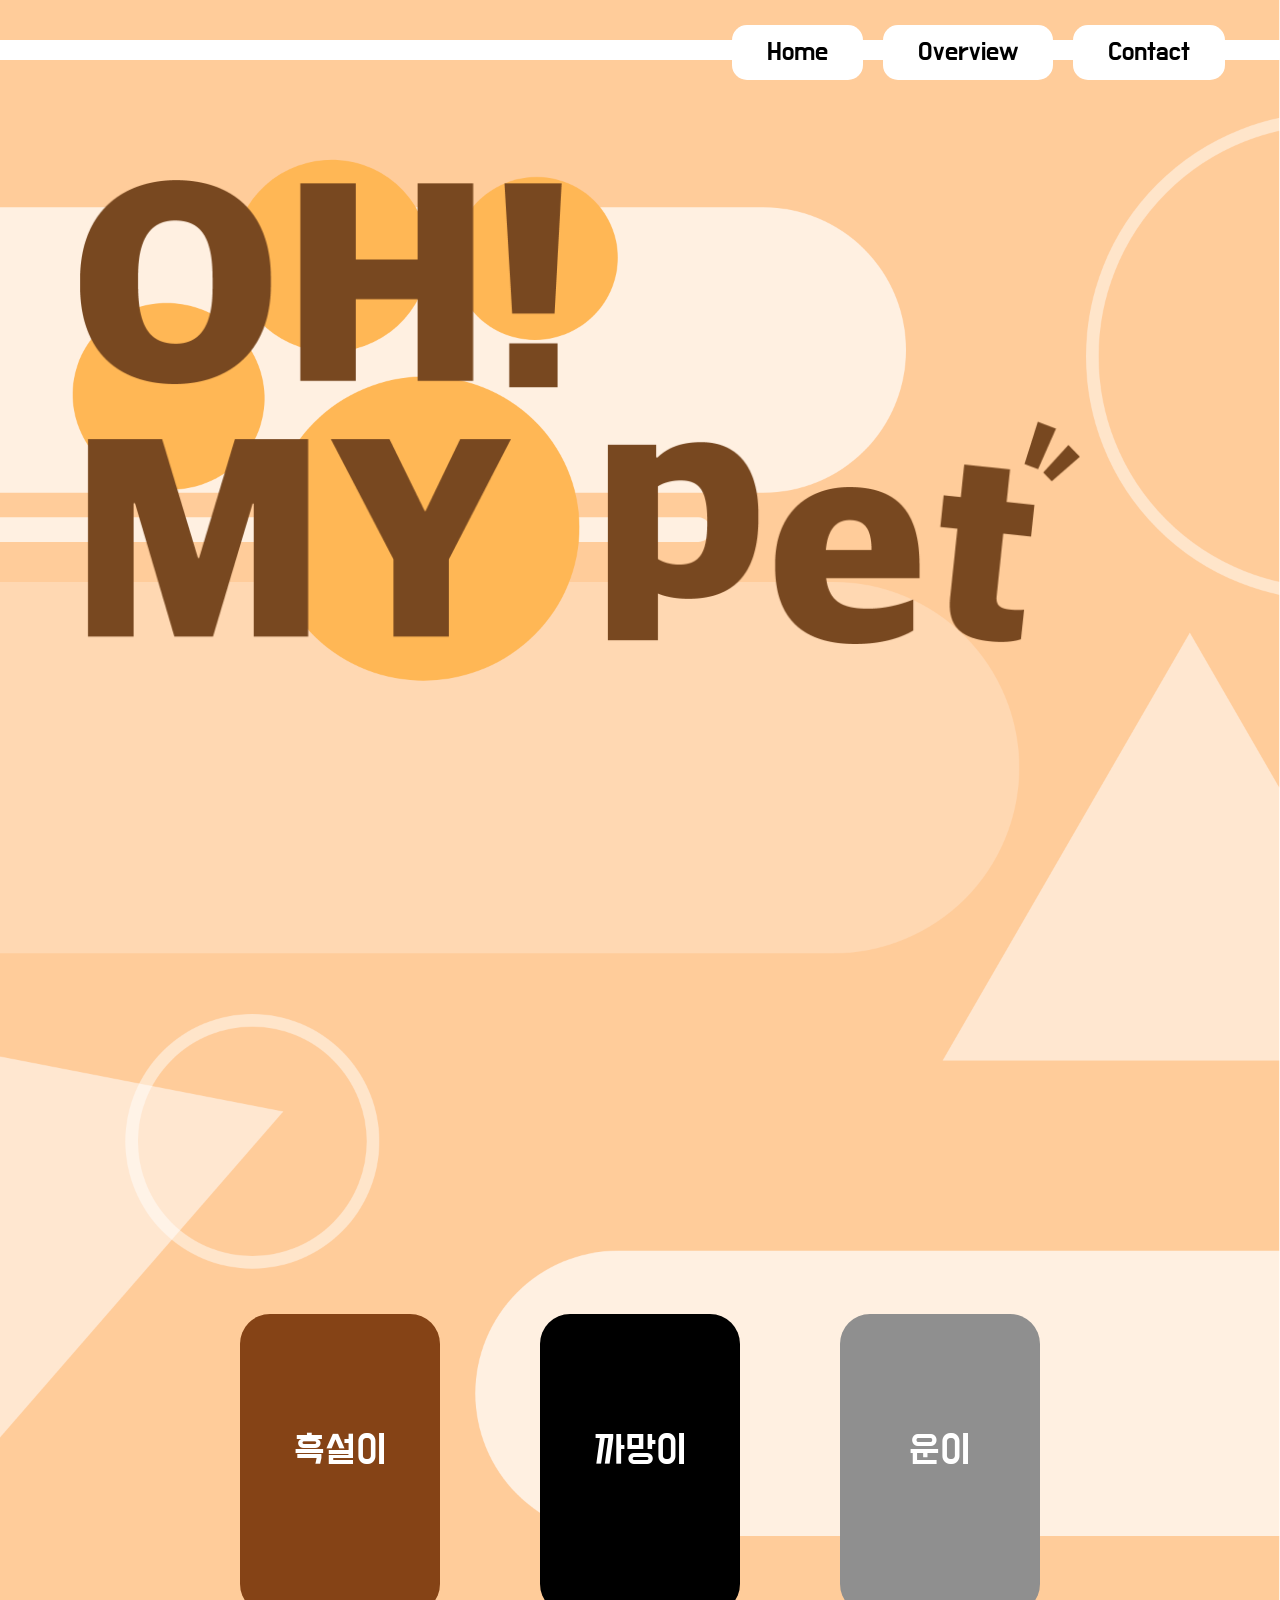
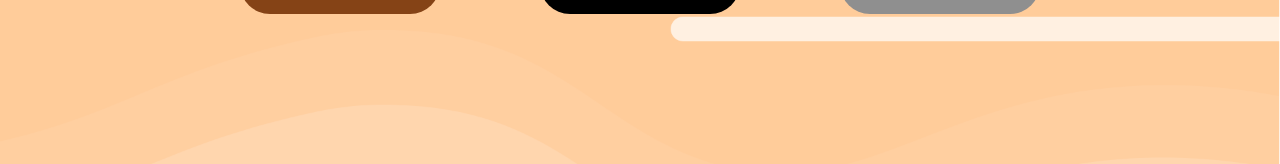
<file: final/index.html>
<!DOCTYPE html>
<html lang="ko">
<head>
    <meta charset="utf-8">
    <meta name="viewport" content="width=device-width, initial-scale=1">
    <title> Oh my pet </title>
    <link href="main.css" rel="stylesheet">
</head>

<body>
        <img id="target" src="topL.png">
    <nav>
        <ul class="top-nav">
            <li class="button"><a href="#" onclick="location.href='main.html'">Home</a></li>
            <li class="button"><a href="#" onclick="location.href='Overview.html'">Overview</a></li>
            <li class="button lastBtn"><a href="#" onclick="location.href='Contact.html'">Contact</a></li>
        </ul>
      </nav>



    <img class="logo" src="logo.png" width="1000px">

    <div class="pbox" id="jump">
        <div class="imgbox0">
            <div class="dog abox"><a>흑설이</a></div>
            <img class="imgbox1" src="bsbtt2.png" width="250px">
                <img class="imgbutton1" src="bsbtt1.png" width="180px">

                <a href="#" onclick="location.href='Bsintro.html'"><img class="imgbutton2" src="bsbtt3.png" width="180px"></a>
                <a href="#" onclick="location.href='BS.html'"><img class="imgbutton3" src="bsbtt4.png" width="180px"></a>
        </div>

        <div class="imgbox0">
            <div class="cat1 abox"><a>까망이</a></div>
            <img class="imgbox2" src="Bbtt2.png" width="250px">
                <img class="imgbutton1" src="Bbtt1.png" width="180px">

                <a href="#" onclick="location.href='Bintro.html'"><img class="imgbutton2" src="Bbtt3.png" width="180px"></a>
                <a href="#" onclick="location.href='B.html'"><img class="imgbutton3" src="Bbtt4.png" width="180px"></a>
        </div>

        <div class="imgbox0">
            <div class="cat2 abox"><a>운이</a></div>
            <img class="imgbox3" src="unbtt2.png" width="250px">
                <img class="imgbutton1" src="unbtt1.png" width="180px">
                
                <a href="#" onclick="location.href='unintro.html'"><img class="imgbutton2" src="unbtt3.png" width="180px"></a>
                <a href="#" onclick="location.href='un.html'"><img class="imgbutton3" src="unbtt4.png" width="180px"></a>
        </div>

    </div>

              <!-- jQuery 라이브러리 연결 -->
              <script type="text/javascript" src="jquery-3.6.1.min.js"></script>

              <script>
                  $(window).on('scroll', function(){
                      var yPos = $(window).scrollTop();

                      if(yPos >= 600) {
                          $('#target').stop().animate({'left': '0px'}, 100);
                      } else {
                          $('#target').stop().animate({'left': '-550px'}, 100);
                      }
                  });


              </script>

        
</body>

</html>
</file>
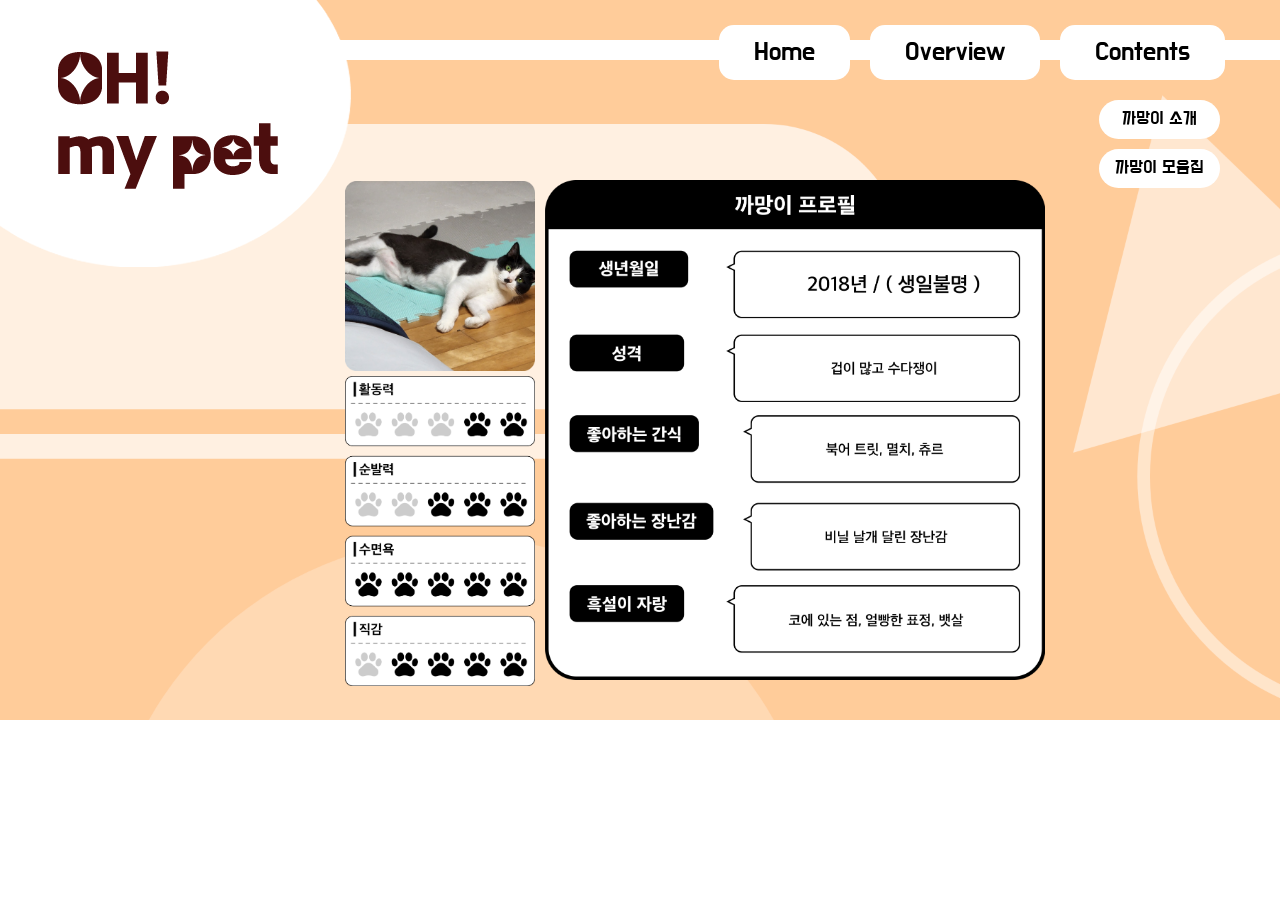
<file: final/Bintro.html>
<!DOCTYPE html>
<html lang="ko">
<head>
    <meta charset="utf-8">
    <meta name="viewport" content="width=device-width, initial-scale=1">
    <title> Oh my pet_까망이 소개 </title>
    <link href="intro.css" rel="stylesheet">
    </head>
    
    <body>
        <img id="target" src="topL.png">
    <nav>
        <ul class="top-nav">
            <li class="button"><a href="#" onclick="location.href='main2.html'">Home</a></li>
            <li class="button"><a href="#" onclick="location.href='Overview.html'">Overview</a></li>
            <li class="button lastBtn"><a href="#" onclick="location.href='Contact.html'">Contents</a></li>
        </ul>
        <ul class="R-nav">
            <li class="RButton"><a href="#" onclick="location.href='Bintro.html'">까망이 소개</a></li>
            <li class="RButton"><a href="#" onclick="location.href='B.html'">까망이 모음집</a></li>
        </ul>

        <div class="intbox">
            <div class="intbox2">
                <img class="imgintbox" src="intb1.png" width="190px">
                <img class="imgintbox" src="intb3.png" width="190px">
                    <img class="icon" src="iconb.png" width="300px">
                    <img class="icon1" src="iconciao.png" width="300px">
            </div>
            <div>
                <img src="intb2.png" width="500px">
            </div>
        </div>
      </nav>
</file>
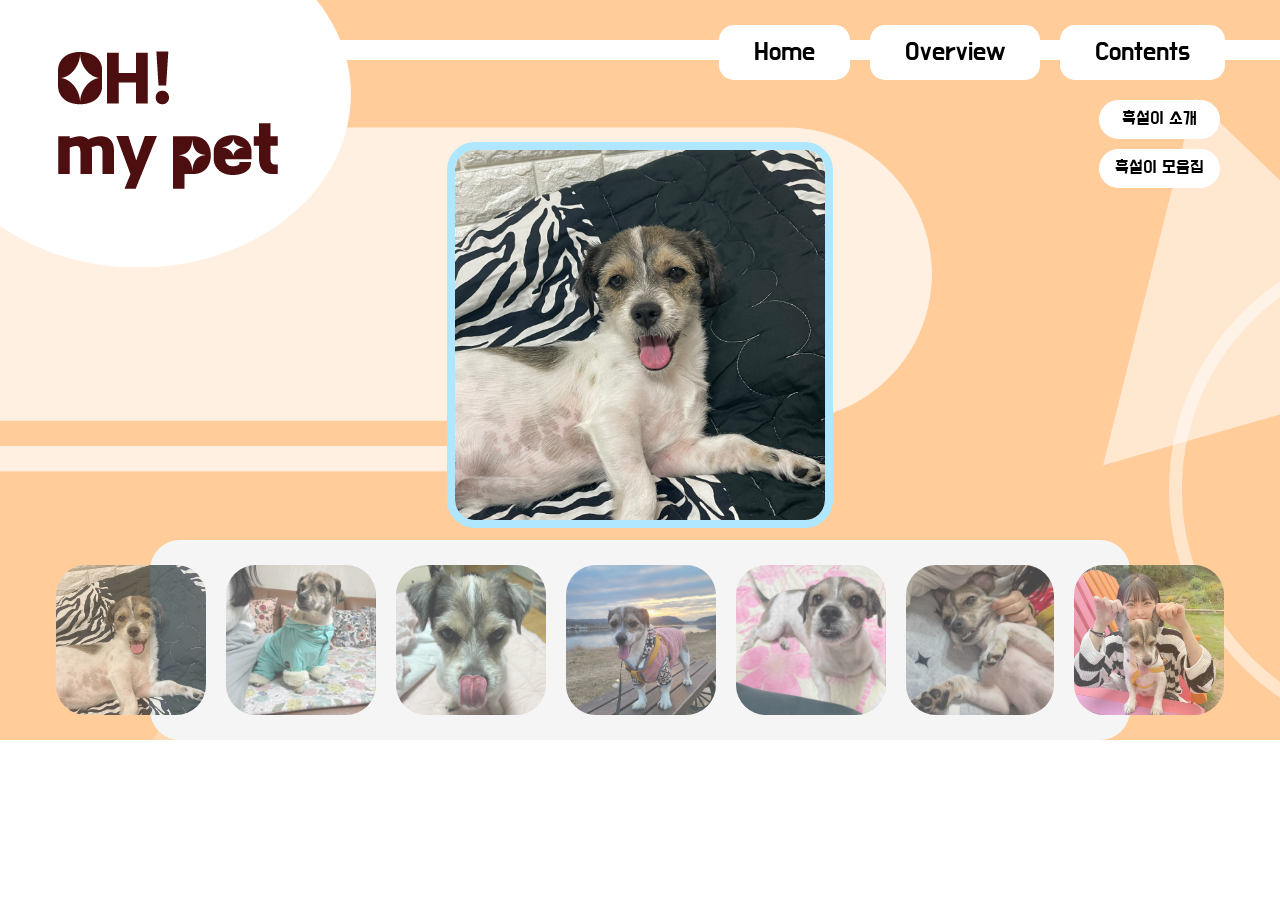
<file: final/BS.html>
<!DOCTYPE html>
<html lang="ko">
<head>
    <meta charset="utf-8">
    <meta name="viewport" content="width=device-width, initial-scale=1">
    <title> Oh my pet_흑설이 모음집 </title>
    <link href="intro.css" rel="stylesheet">
    </head>
    
    <body>
        <img id="target" src="topL.png">
    <nav>
        <ul class="top-nav">
            <li class="button"><a href="#" onclick="location.href='main2.html'">Home</a></li>
            <li class="button"><a href="#" onclick="location.href='Overview.html'">Overview</a></li>
            <li class="button lastBtn"><a href="#" onclick="location.href='Contact.html'">Contents</a></li>
        </ul>
        <ul class="R-nav">
            <li class="RButton"><a href="#" onclick="location.href='Bsintro.html'">흑설이 소개</a></li>
            <li class="RButton"><a href="#" onclick="location.href='BS.html'">흑설이 모음집</a></li>
        </ul>
      </nav>


        <div id="content">
            <div id="bigImages">
                <img id="big" src="bs1.jpg">
            </div>
            <div id="smallImages">
                <img class="small" src="bs1.jpg">
                <img class="small" src="bs8.jpg">
                <img class="small" src="bs3.jpg">
                <img class="small" src="bs4.jpg">
                <img class="small" src="bs5.jpg">
                <img class="small" src="bs6.jpg">
                <img class="small" src="bs7.jpg">
            </div>
        </div>
    
        <script>
        var bigPic = document.querySelector("#big");
    var smallPics = document.querySelectorAll(".small");
    
    for(var i = 0 ; i < smallPics.length ; i++){
        smallPics[i].onclick = changepic;
    }
    
    function changepic(){
        var smallPicAttribute = this.getAttribute("src");
        bigPic.setAttribute("src", smallPicAttribute);
    }
    </script>

    </body>
    </html>
</file>
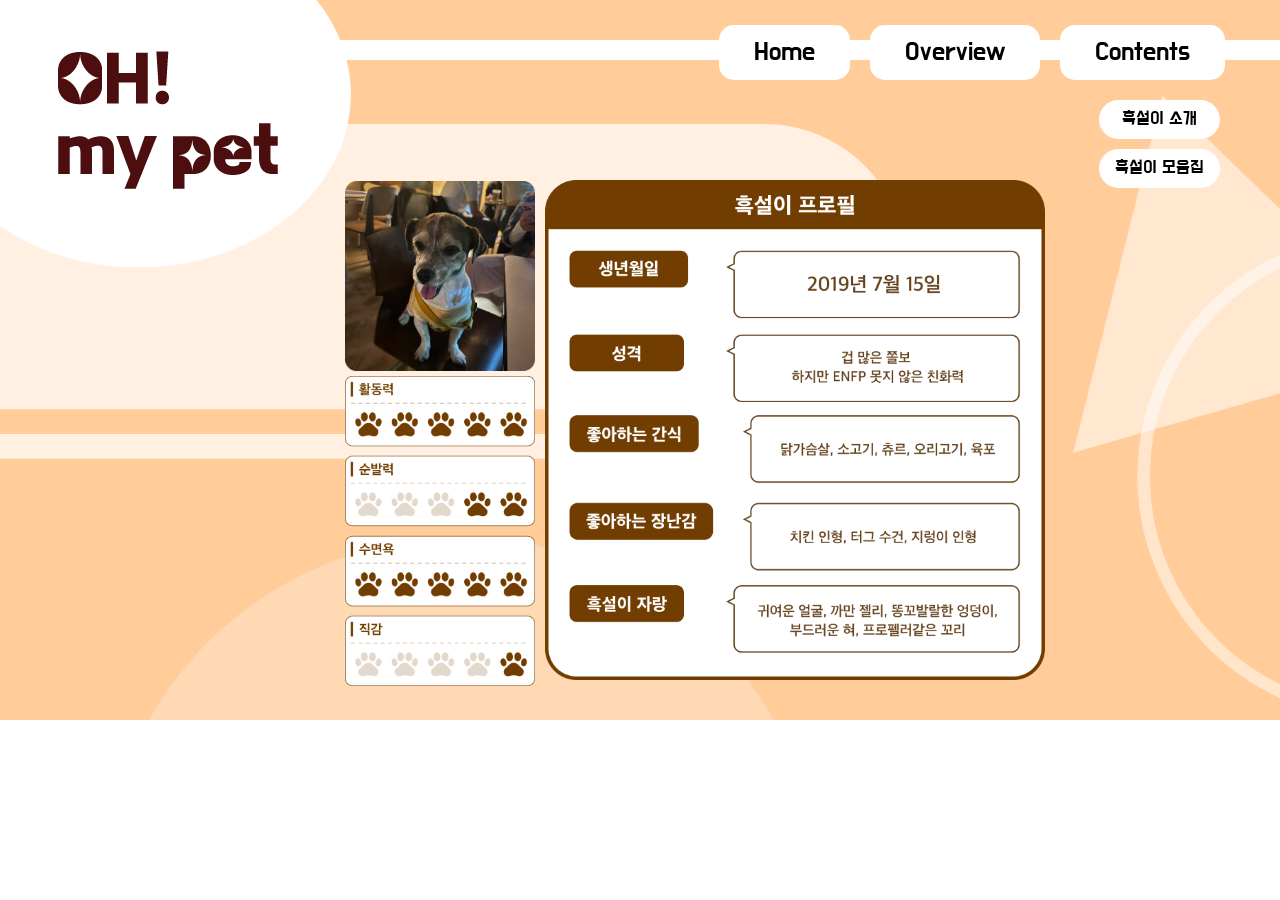
<file: final/Bsintro.html>
<!DOCTYPE html>
<html lang="ko">
<head>
    <meta charset="utf-8">
    <meta name="viewport" content="width=device-width, initial-scale=1">
    <title> Oh my pet_흑설이 소개 </title>
    <link href="intro.css" rel="stylesheet">
    </head>
    
    <body>
        <img id="target" src="topL.png">
    <nav>
        <ul class="top-nav">
            <li class="button"><a href="#" onclick="location.href='main2.html'">Home</a></li>
            <li class="button"><a href="#" onclick="location.href='Overview.html'">Overview</a></li>
            <li class="button lastBtn"><a href="#" onclick="location.href='Contact.html'">Contents</a></li>
        </ul>
        <ul class="R-nav">
            <li class="RButton"><a href="#" onclick="location.href='Bsintro.html'">흑설이 소개</a></li>
            <li class="RButton"><a href="#" onclick="location.href='BS.html'">흑설이 모음집</a></li>
        </ul>

        <div class="intbox">
            <div class="intbox2">
                <img class="imgintbox" src="intbs1.png" width="190px">
                <img class="imgintbox" src="intbs3.png" width="190px">
                    <img class="icon" src="iconbs.png" width="300px">
                    <img class="icon1" src="iconborn.png" width="300px">
            </div>
            <div>
                <img src="intbs2.png" width="500px">
            </div>

        </div>
        

      </nav>
</file>
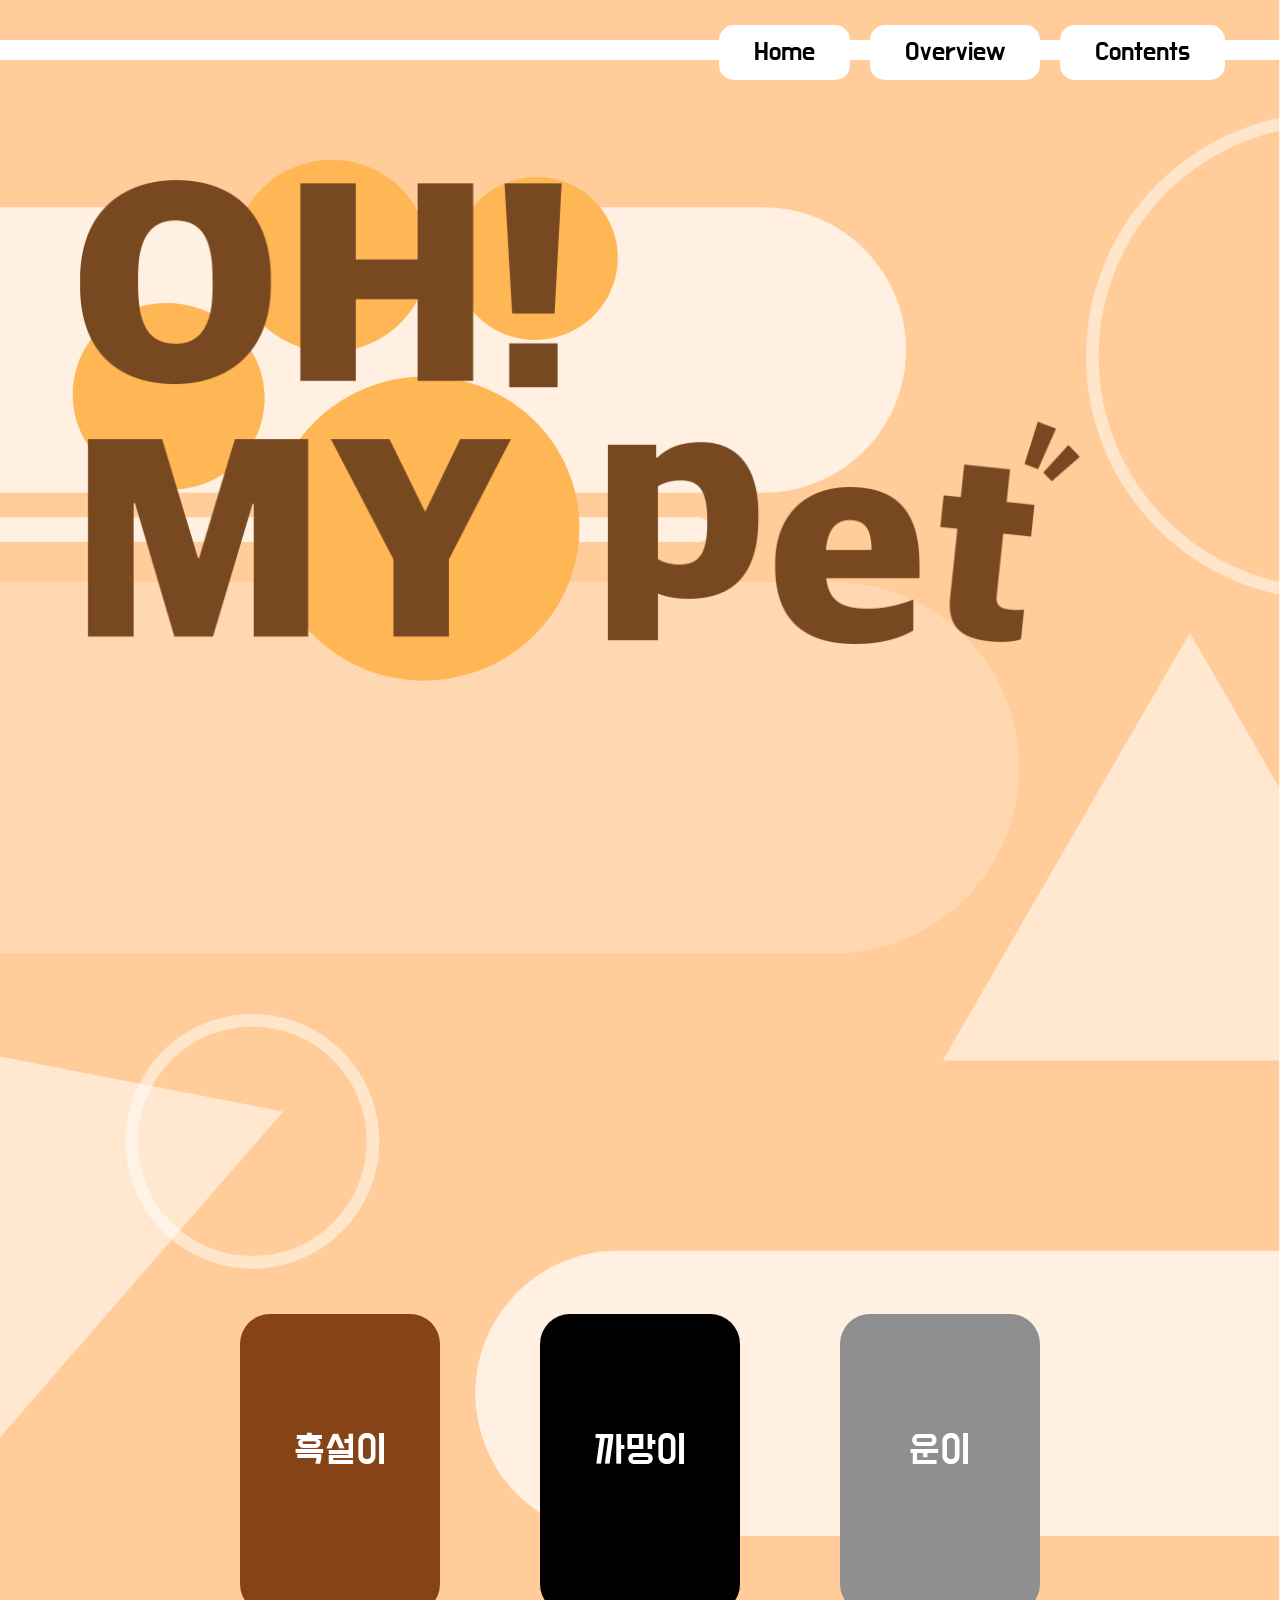
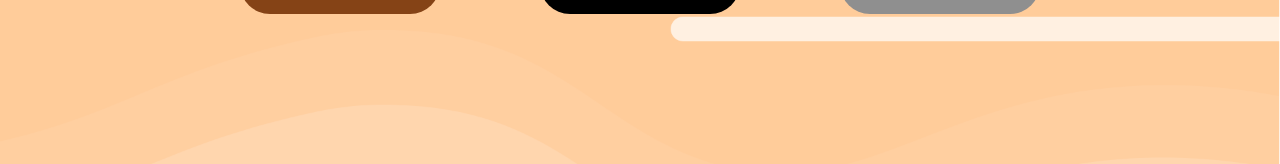
<file: final/main.html>
<!DOCTYPE html>
<html lang="ko">
<head>
    <meta charset="utf-8">
    <meta name="viewport" content="width=device-width, initial-scale=1">
    <title> Oh my pet </title>
    <link href="main.css" rel="stylesheet">
</head>

<body>
        <img id="target" src="topL.png">
    <nav>
        <ul class="top-nav">
            <li class="button"><a href="#" onclick="location.href='main.html'">Home</a></li>
            <li class="button"><a href="#" onclick="location.href='Overview.html'">Overview</a></li>
            <li class="button lastBtn"><a href="#" onclick="location.href='Contact.html'">Contents</a></li>
        </ul>
      </nav>



    <img class="logo" src="logo.png" width="1000px">

    <div class="pbox" id="jump">
        <div class="imgbox0">
            <div class="dog abox"><a>흑설이</a></div>
            <img class="imgbox1" src="bsbtt2.png" width="250px">
                <img class="imgbutton1" src="bsbtt1.png" width="180px">

                <a href="#" onclick="location.href='Bsintro.html'"><img class="imgbutton2" src="bsbtt3.png" width="180px"></a>
                <a href="#" onclick="location.href='BS.html'"><img class="imgbutton3" src="bsbtt4.png" width="180px"></a>
        </div>

        <div class="imgbox0">
            <div class="cat1 abox"><a>까망이</a></div>
            <img class="imgbox2" src="Bbtt2.png" width="250px">
                <img class="imgbutton1" src="Bbtt1.png" width="180px">

                <a href="#" onclick="location.href='Bintro.html'"><img class="imgbutton2" src="Bbtt3.png" width="180px"></a>
                <a href="#" onclick="location.href='B.html'"><img class="imgbutton3" src="Bbtt4.png" width="180px"></a>
        </div>

        <div class="imgbox0">
            <div class="cat2 abox"><a>운이</a></div>
            <img class="imgbox3" src="unbtt2.png" width="250px">
                <img class="imgbutton1" src="unbtt1.png" width="180px">
                
                <a href="#" onclick="location.href='unintro.html'"><img class="imgbutton2" src="unbtt3.png" width="180px"></a>
                <a href="#" onclick="location.href='un.html'"><img class="imgbutton3" src="unbtt4.png" width="180px"></a>
        </div>

    </div>

              <!-- jQuery 라이브러리 연결 -->
              <script type="text/javascript" src="jquery-3.6.1.min.js"></script>

              <script>
                  $(window).on('scroll', function(){
                      var yPos = $(window).scrollTop();

                      if(yPos >= 600) {
                          $('#target').stop().animate({'left': '0px'}, 100);
                      } else {
                          $('#target').stop().animate({'left': '-550px'}, 100);
                      }
                  });


              </script>

        
</body>

</html>
</file>
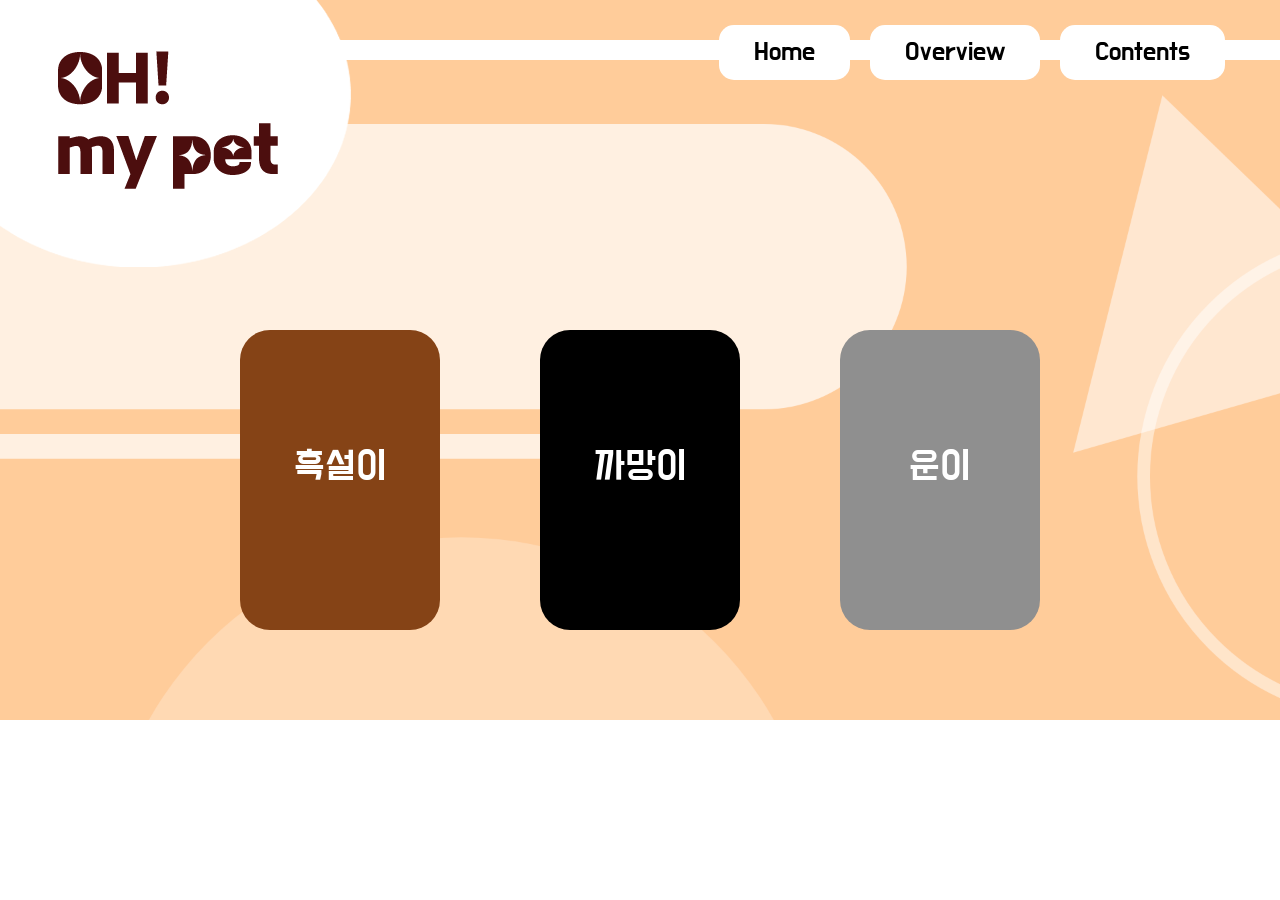
<file: final/main2.html>
<!DOCTYPE html>
<html lang="ko">
<head>
    <meta charset="utf-8">
    <meta name="viewport" content="width=device-width, initial-scale=1">
    <title> Oh my pet </title>
    <link href="main2.css" rel="stylesheet">
    </head>
    
    <body>
        <img id="target" src="topL.png">
    <nav>
        <ul class="top-nav">
            <li class="button"><a href="#" onclick="location.href='main2.html'">Home</a></li>
            <li class="button"><a href="#" onclick="location.href='Overview.html'">Overview</a></li>
            <li class="button lastBtn"><a href="#" onclick="location.href='Contact.html'">Contents</a></li>
        </ul>

        <div class="pbox" id="jump">
            <div class="imgbox0">
                <div class="dog abox"><a>흑설이</a></div>
                <img class="imgbox1" src="bsbtt2.png" width="250px">
                    <img class="imgbutton1" src="bsbtt1.png" width="180px">
    
                    <a href="#" onclick="location.href='Bsintro.html'"><img class="imgbutton2" src="bsbtt3.png" width="180px"></a>
                    <a href="#" onclick="location.href='BS.html'"><img class="imgbutton3" src="bsbtt4.png" width="180px"></a>
            </div>
    
            <div class="imgbox0">
                <div class="cat1 abox"><a>까망이</a></div>
                <img class="imgbox2" src="Bbtt2.png" width="250px">
                    <img class="imgbutton1" src="Bbtt1.png" width="180px">
    
                    <a href="#" onclick="location.href='Bintro.html'"><img class="imgbutton2" src="Bbtt3.png" width="180px"></a>
                    <a href="#" onclick="location.href='B.html'"><img class="imgbutton3" src="Bbtt4.png" width="180px"></a>
            </div>
    
            <div class="imgbox0">
                <div class="cat2 abox"><a>운이</a></div>
                <img class="imgbox3" src="unbtt2.png" width="250px">
                    <img class="imgbutton1" src="unbtt1.png" width="180px">
                    
                    <a href="#" onclick="location.href='unintro.html'"><img class="imgbutton2" src="unbtt3.png" width="180px"></a>
                    <a href="#" onclick="location.href='un.html'"><img class="imgbutton3" src="unbtt4.png" width="180px"></a>
            </div>
    
        </div>
    
           
        </div>
      </nav>
</file>
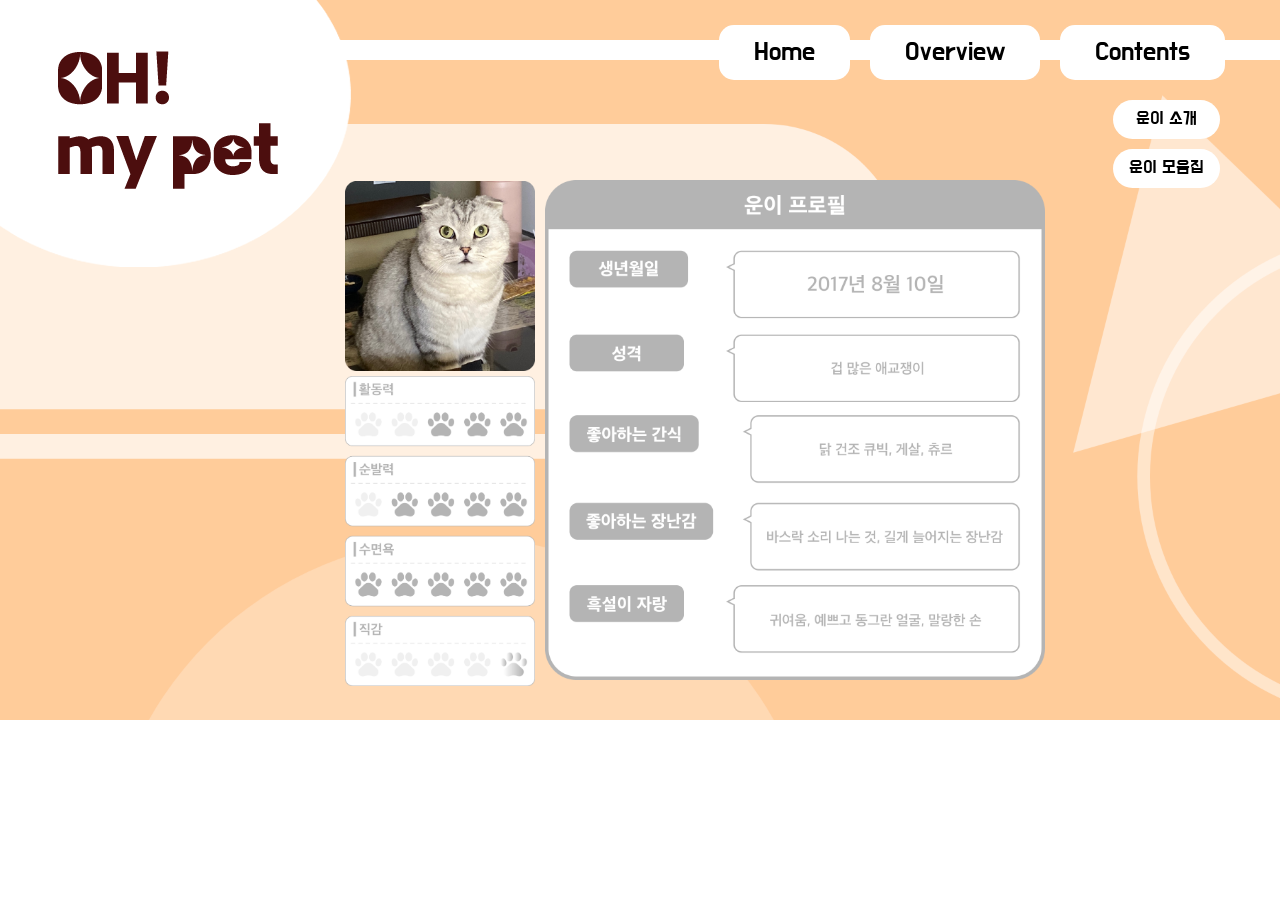
<file: final/unintro.html>
<!DOCTYPE html>
<html lang="ko">
<head>
    <meta charset="utf-8">
    <meta name="viewport" content="width=device-width, initial-scale=1">
    <title> Oh my pet_운이 소개 </title>
    <link href="intro.css" rel="stylesheet">
    </head>
    
    <body>
        <img id="target" src="topL.png">
    <nav>
        <ul class="top-nav">
            <li class="button"><a href="#" onclick="location.href='main2.html'">Home</a></li>
            <li class="button"><a href="#" onclick="location.href='Overview.html'">Overview</a></li>
            <li class="button lastBtn"><a href="#" onclick="location.href='Contact.html'">Contents</a></li>
        </ul>
        <ul class="R-nav">
            <li class="RButton"><a href="#" onclick="location.href='unintro.html'">운이 소개</a></li>
            <li class="RButton"><a href="#" onclick="location.href='un.html'">운이 모음집</a></li>
        </ul>

        <div class="intbox">
            <div class="intbox2">
                <img class="imgintbox" src="intun1.png" width="190px">
                <img class="imgintbox" src="intun3.png" width="190px">
                    <img class="icon" src="iconun.png" width="300px">
                    <img class="icon1" src="iconciao.png" width="300px">
            </div>
            <div>
                <img src="intun2.png" width="500px">
            </div>
           
        </div>
      </nav>
</file>
<file: final/main.css>
/* @import url('https://fonts.googleapis.com/css2?family=Jua&display=swap'); */
@import url('https://fonts.googleapis.com/css2?family=Do+Hyeon&display=swap');
*{
    margin: auto 0;
    padding: 0;
    /*overflow:hidden;*/
    /* font-family: 'Jua', sans-serif; */
    font-family: 'Do Hyeon', sans-serif;
}

a{
    text-decoration: none;
    color: black;
}
img{
    display: block;
}
li{
    list-style: none;
}

body {
    height: 1700px;
    background-image:url("main02.png");
    background-repeat: no-repeat;
    background-size: cover;
}

.top-nav{
    position: fixed;
    height: 20px;
    width: 100%;
    display: flex;
    list-style: none;
    background-color: white;
    margin-top: 40px;
    justify-content: flex-end;
    z-index: 2;
}

li{
    padding: 0.5rem;
    text-align: center;
}
a{
    text-decoration: none;
}
.button{
    height: 35px;
    background-color: white;
    margin-right: 20px;
    margin-top: -15px;
    line-height: 35px;
    border-radius: 15px;
    font-size: 26px;
    padding: 10px 35px;
    z-index: 2;
}
.lastBtn {
    margin-right: 55px;
}

#slideshow-frame {
    position: relative;
    width: 960px;
    height: 540px;
    top: 100px;
    left: 100px;
    overflow: hidden;
}

#target{
    position: fixed;
    top: -15px;
    left: -550px;
    z-index: 3;
}

.logo{
    top: 180px;
    left: 80px;
    position: relative;
    z-index: 1;
}

.pbox{
    display: flex;
    width: 1000px;
    height: 600px;
    margin: auto;
    position:relative;
    top: 700px;
    justify-content: space-evenly;
    line-height: 275px;
    text-align: center;
}

.abox{
    width: 200px;
    height: 300px;
    border-radius: 30px;
    font-size: 40px;
    text-align: center;
    color: white;
}
.abox>a{
    color: white;
}

.imgbox0{
    position: relative;
}

.imgbox1, .imgbox2, .imgbox3{
    position: absolute;
    display: none;
    bottom: -25px;
    left: -25px;
}

.dog{
    background-color: rgb(133, 67, 22);
}
.dog:hover~img{
    display: block;

}
.dog:hover~a>img{
    display: block;
}

.cat1{
    background-color: black;
}
.cat1:hover~img{
    display: block;
}
.cat1:hover~a>img{
    display: block;
}

.cat2{
    background-color: rgb(143, 143, 143);
}
.cat2:hover~img{
    display: block;
}
.cat2:hover~a>img{
    display: block;
}

.imgbutton1, .imgbutton2, .imgbutton3{
    position: absolute;
    display: none;
}
.imgbutton1{
    top: -80px;
    left: 10px;
}
.imgbutton2{
    top: 200px;
    left: 10px;
}
.imgbutton3{
    top: 255px;
    left: 10px;
}

.ovM{
    display: block;
    margin: 0 auto;
    padding-top: 120px;
    padding-bottom: 50px;
}
</file>
<file: final/intro.css>
/* @import url('https://fonts.googleapis.com/css2?family=Jua&display=swap'); */
@import url('https://fonts.googleapis.com/css2?family=Do+Hyeon&display=swap');
*{
    margin: auto 0;
    padding: 0;
    /*overflow:hidden;*/
        /* font-family: 'Jua', sans-serif; */
        font-family: 'Do Hyeon', sans-serif;
}
a{
    text-decoration: none;
    color: black;
}

body{
    background-image:url("bg.png");
    background-repeat: no-repeat;
    background-size: cover;
    overflow-y: hidden;
    }

.top-nav{
        position: fixed;
        height: 20px;
        width: 100%;
        display: flex;
        list-style: none;
        background-color: white;
        margin-top: 40px;
        justify-content: flex-end;
        z-index: 2;
    }
    
li{
    padding: 0.5rem;
    text-align: center;
    }
a{
    text-decoration: none;
    }
.button{
    height: 35px;
    background-color: white;
    margin-right: 20px;
    margin-top: -15px;
    line-height: 35px;
    border-radius: 15px;
    font-size: 26px;
    padding: 10px 35px;
    z-index: 2;
    }
.lastBtn {
    margin-right: 55px;
    }

#target{
    position: fixed;
    z-index: 3;
    }

#content{
    padding: 150px;
    padding-bottom: 0;
    text-align: center;
    }


#bigImages{
    margin-bottom: 15px;
    }
#big{
    width: 370px;
    height: 370px;
    border-radius: 20px;
    outline : solid 8px rgb(174, 231, 255);
    }
.small{
    width: 150px;
    height: 150px;
    opacity: 70%;
    border-radius: 30px;
    }
#smallImages{
    display: flex;
    justify-content: center;
    padding: 15px;
    background-color: whitesmoke;
    border-radius: 30px;
}
#smallImages>img{
    margin: 10px;
}

.R-nav{
        position: fixed;
        height: 20px;
        list-style: none;
        margin-top: 100px;
        right: 60px;
    }

.R-nav>li{
    padding: 0.5rem;
    text-align: center;
    background-color: rgb(255, 255, 255);
    border-radius: 20px;
    /* padding: 10px; */
    }
.RButton>a{
    text-decoration: none;
    margin: 8px;
    }
.RButton{
    font-size: 18px;
    margin-bottom: 10px;
    }

.intbox{
    display: flex;
    width: 700px;
    height: 500px;
    margin: 0 auto;
    position:relative;
    justify-content: center;
    line-height: 275px;
    text-align: center;
    top:180px;
    left:50px;
}

.icon{
    position: absolute;
    display: none;
    bottom: -50px;
    left: 650px;
    rotate: 10deg;
}
.intbox:hover .icon{
    display: block;
}
.icon1{
    position: absolute;
    display: none;
    bottom: 150px;
    left: -270px;
    rotate: -20deg;
}
.intbox:hover .icon1{
    display: block;
}

.imgintbox{
    margin: 0 auto;
    top: 0;
    margin-bottom: 5px;
}
.intbox2{
    display: flex;
    margin: 1px 10px;
    flex-direction: column;

}
</file>
<file: final/main2.css>
/* @import url('https://fonts.googleapis.com/css2?family=Jua&display=swap'); */
@import url('https://fonts.googleapis.com/css2?family=Do+Hyeon&display=swap');
*{
    margin: auto 0;
    padding: 0;
    /* overflow:hidden; */
    /* font-family: 'Jua', sans-serif; */
    font-family: 'Do Hyeon', sans-serif;
}
a{
    text-decoration: none;
    color: black;
}

body{
    background-image:url("bg.png");
    background-repeat: no-repeat;
    background-size: cover;
    overflow-y: hidden;
    }

.top-nav{
        position: fixed;
        height: 20px;
        width: 100%;
        display: flex;
        list-style: none;
        background-color: white;
        margin-top: 40px;
        justify-content: flex-end;
        z-index: 2;
    }
    
li{
    padding: 0.5rem;
    text-align: center;
    }
a{
    text-decoration: none;
    }
.button{
    height: 35px;
    background-color: white;
    margin-right: 20px;
    margin-top: -15px;
    line-height: 35px;
    border-radius: 15px;
    font-size: 26px;
    padding: 10px 35px;
    z-index: 2;
    }
.lastBtn {
    margin-right: 55px;
    }

#target{
    position: fixed;
    z-index: 3;
    }

.pbox{
    display: flex;
    width: 1000px;
    height: 600px;
    margin: auto;
    position:relative;
    top: 180px;
    justify-content: space-evenly;
    line-height: 275px;
    text-align: center;
}

.abox{
    width: 200px;
    height: 300px;
    border-radius: 30px;
    font-size: 40px;
    text-align: center;
    color: white;
}
.abox>a{
    color: white;
}

.imgbox0{
    position: relative;
}

.imgbox1, .imgbox2, .imgbox3{
    position: absolute;
    display: none;
    bottom: -25px;
    left: -25px;
}

.dog{
    background-color: rgb(133, 67, 22);
}
.dog:hover~img{
    display: block;

}
.dog:hover~a>img{
    display: block;
}

.cat1{
    background-color: black;
}
.cat1:hover~img{
    display: block;
}
.cat1:hover~a>img{
    display: block;
}

.cat2{
    background-color: rgb(143, 143, 143);
}
.cat2:hover~img{
    display: block;
}
.cat2:hover~a>img{
    display: block;
}

.imgbutton1, .imgbutton2, .imgbutton3{
    position: absolute;
    display: none;
}
.imgbutton1{
    top: -80px;
    left: 10px;
}
.imgbutton2{
    top: 200px;
    left: 10px;
}
.imgbutton3{
    top: 255px;
    left: 10px;
}
</file>
